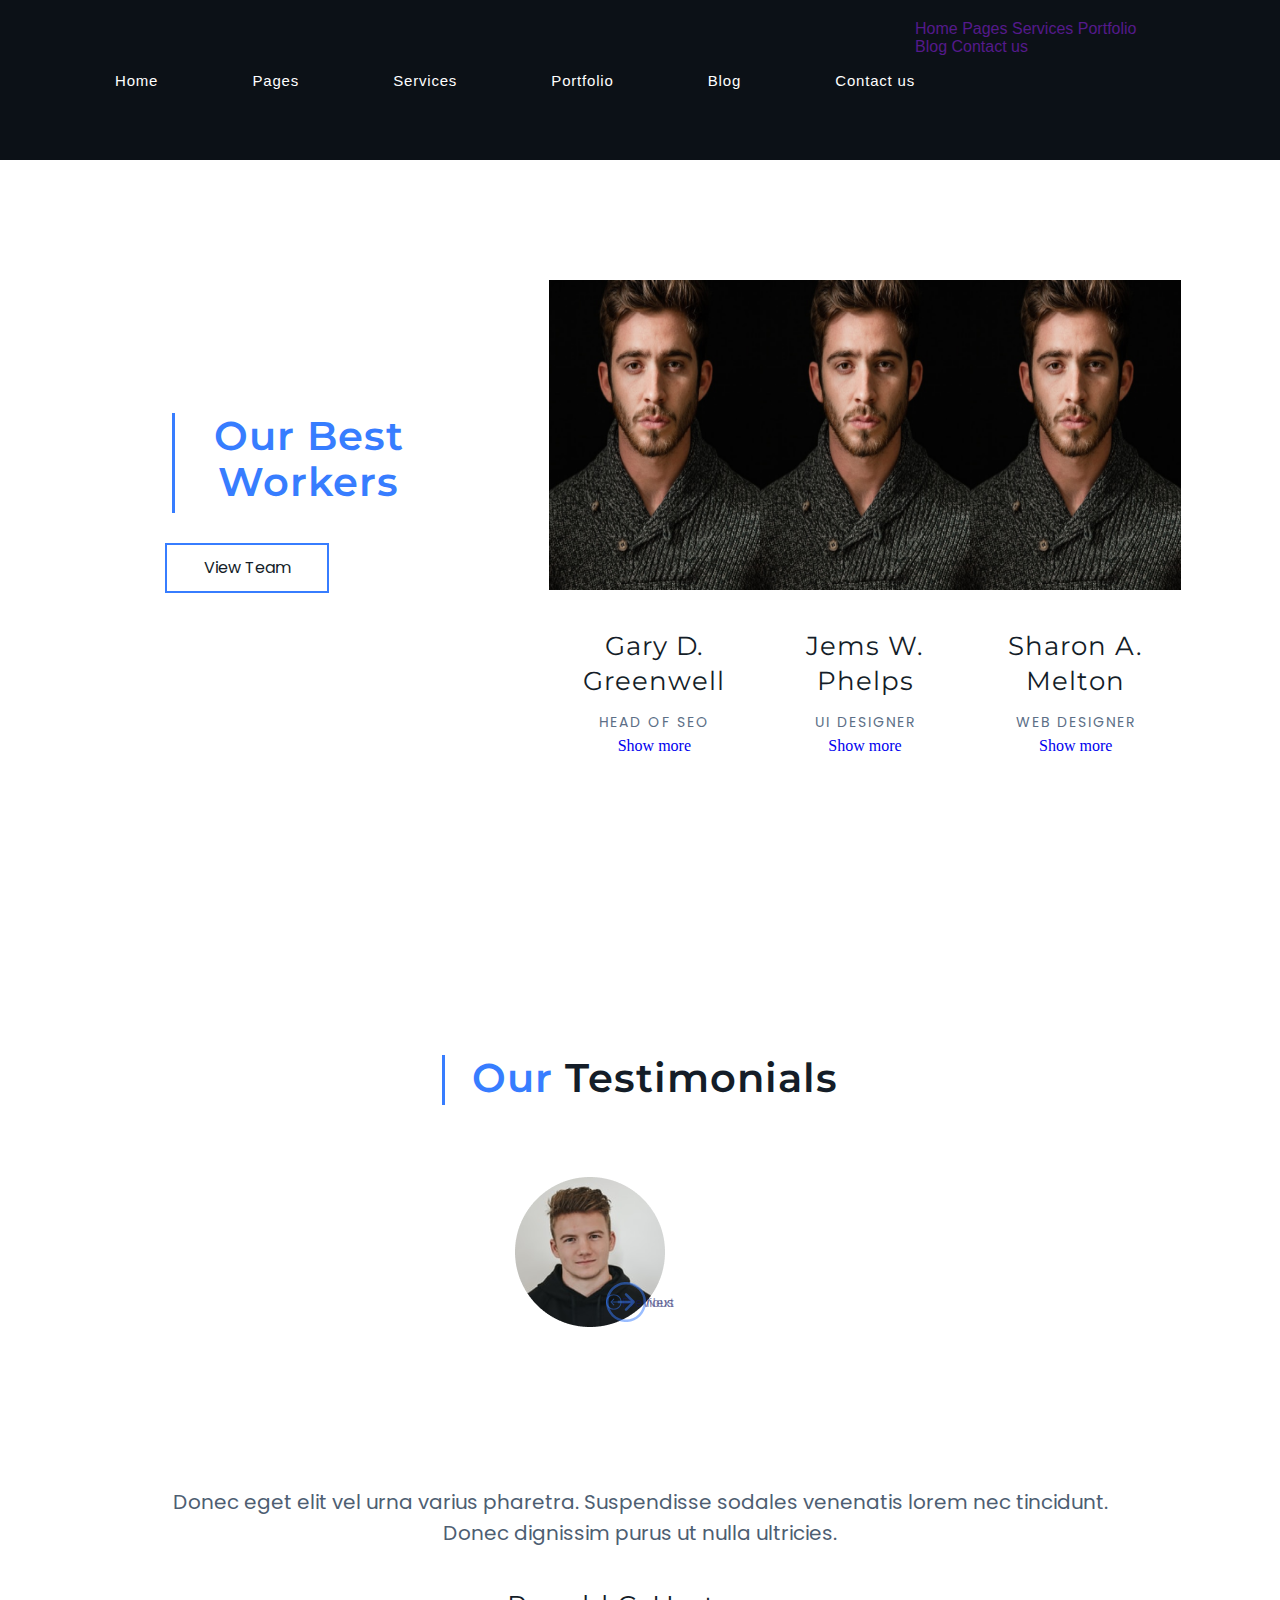
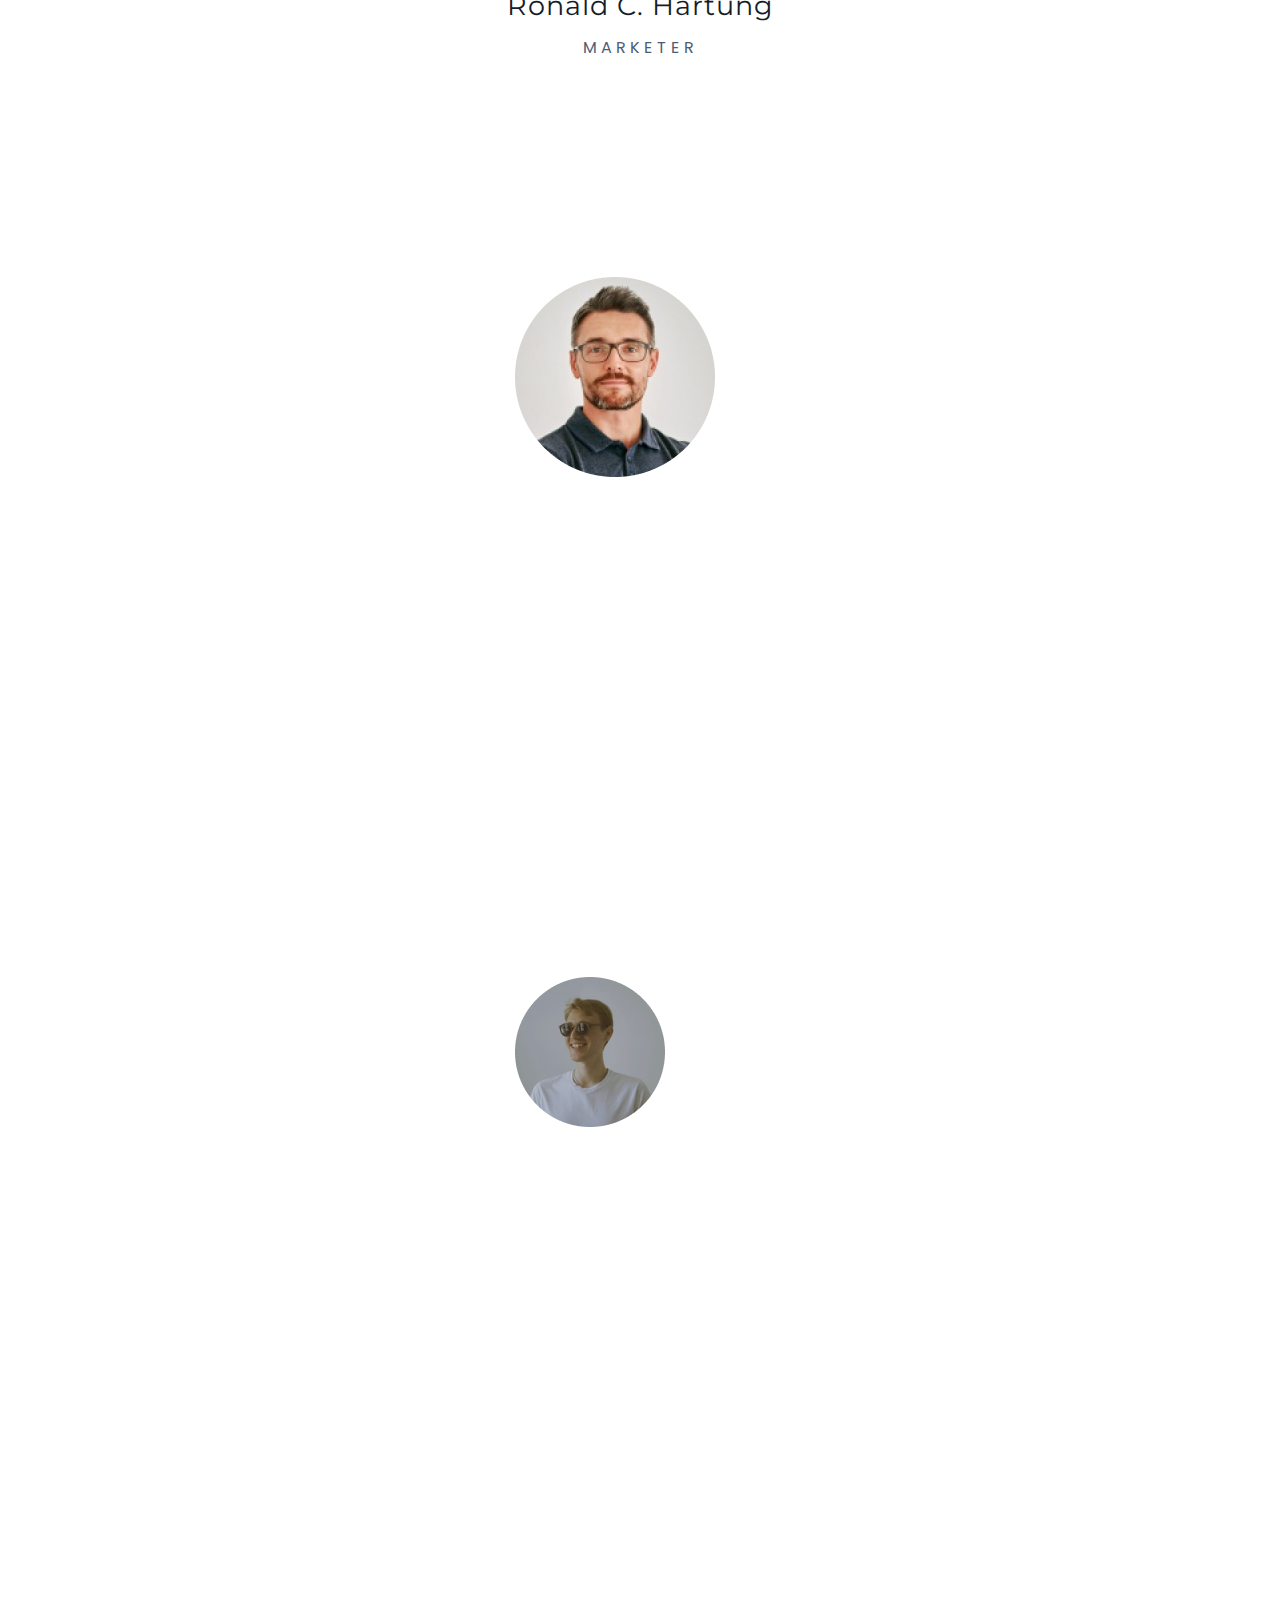
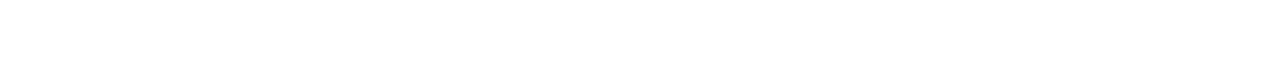
<file: index.html>
<!DOCTYPE html>
<html lang="en">
<head>
    <meta charset="UTF-8">
    <meta name="viewport" content="width=device-width, initial-scale=1.0">
    <title>Document</title>
    <link href="https://cdn.jsdelivr.net/npm/bootstrap@5.3.2/dist/css/bootstrap.min.css" rel="stylesheet" integrity="sha384-T3c6CoIi6uLrA9TneNEoa7RxnatzjcDSCmG1MXxSR1GAsXEV/Dwwykc2MPK8M2HN" crossorigin="anonymous">
    <link rel="stylesheet" href="./style.css">
    <link rel="preconnect" href="https://fonts.googleapis.com">
    <link rel="preconnect" href="https://fonts.gstatic.com" crossorigin>
    <link href="https://fonts.googleapis.com/css2?family=Inter&family=Monomaniac+One&family=Montserrat&family=Playfair&family=Playfair+Display:ital@1&family=Poppins&family=Space+Mono&family=Ubuntu:wght@300&display=swap" rel="stylesheet">
    <link rel="stylesheet" href="./Сжатая архивная папка/style.css">
</head>
<body>
    <header class="header">
        <div class="header__nav">
            <nav class="header__block">
                <a class="block__link" href="./proect/index.html" >Home</a>
                <a class="block__link" href="./Сжатая архивная папка/index.html">Pages</a>
                <a class="block__link" href="">Services</a>
                <a class="block__link" href="">Portfolio</a>
                <a class="block__link" href="">Blog</a>
                <a class="block__link" href="">Contact us</a>
            </nav>
        </div>

        <p>
            <button class="menu" type="button" data-bs-toggle="collapse" data-bs-target="#collapseWidthExample" aria-expanded="false" aria-controls="collapseWidthExample">
                Mobile menu
            </button>
        </p>
        <div style="min-height: 120px;">
            <div class="collapse collapse-horizontal" id="collapseWidthExample">
                <div class="card card-body" style="width: 250px;">
                    <nav class="header__mobile">
                        <a class="mobile__nav" href="">Home</a>
                        <a class="mobile__nav" href="">Pages</a>
                        <a class="mobile__nav" href="">Services</a>
                        <a class="mobile__nav" href="">Portfolio</a>
                        <a class="mobile__nav" href="">Blog</a>
                        <a class="mobile__nav" href="">Contact us</a>
                    </nav>
                </div>
            </div>
        </div>
    </header>

    <div class="container_workers">
        <div class="container_workers_block">
            <div class="container_workers_block_txt">
                <div class="container_workers_block_txt-1">
                    <span class="Rectangle"></span>
                    <span class="text">Our Best Workers</span>
                </div>
                <button type="button" class="btn-lg__1">View Team</button>
            </div>
            <div class="container_workers_block_cards">
                <div class="container_workers_block_cards_card-1" style="width: 18rem;">
                    <div class="container_workers_block_cards_card-1_image">
                        <img src="./image/Rectangle.png" class="container_workers_block_cards_card-1_img" alt="..." width="100%" height="310px">
                    </div>
                    <div class="card-share">
                        <svg xmlns="http://www.w3.org/2000/svg" width="20" height="20" viewBox="0 0 20 20" fill="none">
                            <path d="M11.1642 17.4975V10.6675H13.4683L13.8108 7.99335H11.1642V6.29002C11.1642 5.51835 11.3792 4.99002 12.4867 4.99002H13.89V2.60585C13.2072 2.53268 12.5209 2.49735 11.8342 2.50002C9.7975 2.50002 8.39917 3.74335 8.39917 6.02585V7.98835H6.11V10.6625H8.40417V17.4975H11.1642Z" fill="white"/>
                        </svg>
                        <svg xmlns="http://www.w3.org/2000/svg" width="21" height="20" viewBox="0 0 21 20" fill="none">
                            <path d="M19.3661 3.85196L16.7254 16.3051C16.5261 17.1838 16.0067 17.4026 15.2686 16.9888L11.2448 14.0238L9.30356 15.8913C9.08856 16.1063 8.90918 16.2857 8.49481 16.2857L8.78418 12.1882L16.2411 5.45008C16.5654 5.16133 16.1704 5.00071 15.7373 5.29008L6.51856 11.0951L2.54981 9.85258C1.68668 9.58321 1.67106 8.98946 2.72981 8.57508L18.2529 2.59446C18.9717 2.32508 19.6004 2.75446 19.3661 3.85258V3.85196Z" fill="white"/>
                        </svg>
                        <svg xmlns="http://www.w3.org/2000/svg" width="21" height="20" viewBox="0 0 21 20" fill="none">
                            <path d="M4.48585 5.9975C5.49285 5.9975 6.30918 5.18116 6.30918 4.17416C6.30918 3.16716 5.49285 2.35083 4.48585 2.35083C3.47885 2.35083 2.66251 3.16716 2.66251 4.17416C2.66251 5.18116 3.47885 5.9975 4.48585 5.9975Z" fill="white"/>
                            <path d="M8.03089 7.37915V17.495H11.1717V12.4925C11.1717 11.1725 11.4201 9.89415 13.0567 9.89415C14.6709 9.89415 14.6909 11.4033 14.6909 12.5758V17.4958H17.8334V11.9483C17.8334 9.22332 17.2467 7.12915 14.0617 7.12915C12.5326 7.12915 11.5076 7.96832 11.0884 8.76248H11.0459V7.37915H8.03089ZM2.91255 7.37915H6.05839V17.495H2.91255V7.37915Z" fill="white"/>
                        </svg>
                        <svg xmlns="http://www.w3.org/2000/svg" width="20" height="20" viewBox="0 0 20 20" fill="none">
                            <path d="M12.6999 10C12.6999 8.5 11.4999 7.3 9.99993 7.3C8.49993 7.3 7.29993 8.5 7.29993 10C7.29993 11.5 8.49993 12.7 9.99993 12.7C11.4999 12.7 12.6999 11.5 12.6999 10ZM14.0999 10C14.0999 12.3 12.2999 14.1 9.99993 14.1C7.69993 14.1 5.89993 12.3 5.89993 10C5.89993 7.7 7.69993 5.9 9.99993 5.9C12.2999 5.9 14.0999 7.7 14.0999 10ZM15.1999 5.7C15.1999 6.3 14.7999 6.7 14.1999 6.7C13.5999 6.7 13.1999 6.3 13.1999 5.7C13.1999 5.1 13.5999 4.7 14.1999 4.7C14.7999 4.7 15.1999 5.2 15.1999 5.7ZM9.99993 3.4C8.79993 3.4 6.29993 3.3 5.29993 3.7C4.59993 4 3.99993 4.6 3.79993 5.3C3.39993 6.3 3.49993 8.8 3.49993 10C3.49993 11.2 3.39993 13.7 3.79993 14.7C3.99993 15.4 4.59993 16 5.29993 16.2C6.29993 16.6 8.89993 16.5 9.99993 16.5C11.0999 16.5 13.6999 16.6 14.6999 16.2C15.3999 15.9 15.8999 15.4 16.1999 14.7C16.5999 13.6 16.4999 11.1 16.4999 10C16.4999 8.9 16.5999 6.3 16.1999 5.3C15.9999 4.6 15.3999 4 14.6999 3.8C13.6999 3.3 11.1999 3.4 9.99993 3.4ZM17.9999 10V13.3C17.9999 14.5 17.5999 15.7 16.6999 16.7C15.7999 17.6 14.5999 18 13.2999 18H6.69993C5.49993 18 4.29993 17.6 3.29993 16.7C2.49993 15.8 1.99993 14.6 1.99993 13.3V10V6.7C1.99993 5.4 2.49993 4.2 3.29993 3.3C4.29993 2.5 5.49993 2 6.69993 2H13.2999C14.4999 2 15.6999 2.4 16.6999 3.3C17.4999 4.2 17.9999 5.4 17.9999 6.7V10Z" fill="white"/>
                        </svg>
                        <svg xmlns="http://www.w3.org/2000/svg" width="21" height="20" viewBox="0 0 21 20" fill="none">
                            <g clip-path="url(#clip0_1_112)">
                                <path d="M10.6667 2.30005C0.838672 2.30005 0.666672 3.17405 0.666672 10C0.666672 16.826 0.838672 17.7 10.6667 17.7C20.4947 17.7 20.6667 16.826 20.6667 10C20.6667 3.17405 20.4947 2.30005 10.6667 2.30005ZM13.8717 10.334L9.38167 12.43C8.98867 12.612 8.66667 12.408 8.66667 11.974V8.02605C8.66667 7.59305 8.98867 7.38805 9.38167 7.57005L13.8717 9.66605C14.2647 9.85005 14.2647 10.15 13.8717 10.334Z" fill="white"/>
                            </g>
                            <defs>
                                <clipPath id="clip0_1_112">
                                <rect width="20" height="20" fill="white" transform="translate(0.666672)"/>
                                </clipPath>
                            </defs>
                        </svg>
                    </div>
                    <div class="card-body">
                        <h5 class="card-title">Gary D. Greenwell</h5>
                        <p class="card-text">Head of SEO</p>
                        <a href="#" class="btn btn-primary">Show more</a>
                    </div>
                </div>
                <div class="container_workers_block_cards_card-1" style="width: 18rem;">
                    <div class="container_workers_block_cards_card-1_image">
                        <img src="./image/Rectangle.png" class="container_workers_block_cards_card-1_img" alt="..." width="100%" height="310px">
                    </div>
                    <div class="card-share">
                        <svg xmlns="http://www.w3.org/2000/svg" width="20" height="20" viewBox="0 0 20 20" fill="none">
                            <path d="M11.1642 17.4975V10.6675H13.4683L13.8108 7.99335H11.1642V6.29002C11.1642 5.51835 11.3792 4.99002 12.4867 4.99002H13.89V2.60585C13.2072 2.53268 12.5209 2.49735 11.8342 2.50002C9.7975 2.50002 8.39917 3.74335 8.39917 6.02585V7.98835H6.11V10.6625H8.40417V17.4975H11.1642Z" fill="white"/>
                        </svg>
                        <svg xmlns="http://www.w3.org/2000/svg" width="21" height="20" viewBox="0 0 21 20" fill="none">
                            <path d="M19.3661 3.85196L16.7254 16.3051C16.5261 17.1838 16.0067 17.4026 15.2686 16.9888L11.2448 14.0238L9.30356 15.8913C9.08856 16.1063 8.90918 16.2857 8.49481 16.2857L8.78418 12.1882L16.2411 5.45008C16.5654 5.16133 16.1704 5.00071 15.7373 5.29008L6.51856 11.0951L2.54981 9.85258C1.68668 9.58321 1.67106 8.98946 2.72981 8.57508L18.2529 2.59446C18.9717 2.32508 19.6004 2.75446 19.3661 3.85258V3.85196Z" fill="white"/>
                        </svg>
                        <svg xmlns="http://www.w3.org/2000/svg" width="21" height="20" viewBox="0 0 21 20" fill="none">
                            <path d="M4.48585 5.9975C5.49285 5.9975 6.30918 5.18116 6.30918 4.17416C6.30918 3.16716 5.49285 2.35083 4.48585 2.35083C3.47885 2.35083 2.66251 3.16716 2.66251 4.17416C2.66251 5.18116 3.47885 5.9975 4.48585 5.9975Z" fill="white"/>
                            <path d="M8.03089 7.37915V17.495H11.1717V12.4925C11.1717 11.1725 11.4201 9.89415 13.0567 9.89415C14.6709 9.89415 14.6909 11.4033 14.6909 12.5758V17.4958H17.8334V11.9483C17.8334 9.22332 17.2467 7.12915 14.0617 7.12915C12.5326 7.12915 11.5076 7.96832 11.0884 8.76248H11.0459V7.37915H8.03089ZM2.91255 7.37915H6.05839V17.495H2.91255V7.37915Z" fill="white"/>
                        </svg>
                        <svg xmlns="http://www.w3.org/2000/svg" width="20" height="20" viewBox="0 0 20 20" fill="none">
                            <path d="M12.6999 10C12.6999 8.5 11.4999 7.3 9.99993 7.3C8.49993 7.3 7.29993 8.5 7.29993 10C7.29993 11.5 8.49993 12.7 9.99993 12.7C11.4999 12.7 12.6999 11.5 12.6999 10ZM14.0999 10C14.0999 12.3 12.2999 14.1 9.99993 14.1C7.69993 14.1 5.89993 12.3 5.89993 10C5.89993 7.7 7.69993 5.9 9.99993 5.9C12.2999 5.9 14.0999 7.7 14.0999 10ZM15.1999 5.7C15.1999 6.3 14.7999 6.7 14.1999 6.7C13.5999 6.7 13.1999 6.3 13.1999 5.7C13.1999 5.1 13.5999 4.7 14.1999 4.7C14.7999 4.7 15.1999 5.2 15.1999 5.7ZM9.99993 3.4C8.79993 3.4 6.29993 3.3 5.29993 3.7C4.59993 4 3.99993 4.6 3.79993 5.3C3.39993 6.3 3.49993 8.8 3.49993 10C3.49993 11.2 3.39993 13.7 3.79993 14.7C3.99993 15.4 4.59993 16 5.29993 16.2C6.29993 16.6 8.89993 16.5 9.99993 16.5C11.0999 16.5 13.6999 16.6 14.6999 16.2C15.3999 15.9 15.8999 15.4 16.1999 14.7C16.5999 13.6 16.4999 11.1 16.4999 10C16.4999 8.9 16.5999 6.3 16.1999 5.3C15.9999 4.6 15.3999 4 14.6999 3.8C13.6999 3.3 11.1999 3.4 9.99993 3.4ZM17.9999 10V13.3C17.9999 14.5 17.5999 15.7 16.6999 16.7C15.7999 17.6 14.5999 18 13.2999 18H6.69993C5.49993 18 4.29993 17.6 3.29993 16.7C2.49993 15.8 1.99993 14.6 1.99993 13.3V10V6.7C1.99993 5.4 2.49993 4.2 3.29993 3.3C4.29993 2.5 5.49993 2 6.69993 2H13.2999C14.4999 2 15.6999 2.4 16.6999 3.3C17.4999 4.2 17.9999 5.4 17.9999 6.7V10Z" fill="white"/>
                        </svg>
                        <svg xmlns="http://www.w3.org/2000/svg" width="21" height="20" viewBox="0 0 21 20" fill="none">
                            <g clip-path="url(#clip0_1_112)">
                                <path d="M10.6667 2.30005C0.838672 2.30005 0.666672 3.17405 0.666672 10C0.666672 16.826 0.838672 17.7 10.6667 17.7C20.4947 17.7 20.6667 16.826 20.6667 10C20.6667 3.17405 20.4947 2.30005 10.6667 2.30005ZM13.8717 10.334L9.38167 12.43C8.98867 12.612 8.66667 12.408 8.66667 11.974V8.02605C8.66667 7.59305 8.98867 7.38805 9.38167 7.57005L13.8717 9.66605C14.2647 9.85005 14.2647 10.15 13.8717 10.334Z" fill="white"/>
                            </g>
                            <defs>
                                <clipPath id="clip0_1_112">
                                <rect width="20" height="20" fill="white" transform="translate(0.666672)"/>
                                </clipPath>
                            </defs>
                        </svg>
                    </div>
                    <div class="card-body">
                        <h5 class="card-title">Jems W. Phelps</h5>
                        <p class="card-text">UI Designer</p>
                        <a href="#" class="btn btn-primary">Show more</a>
                    </div>
                </div>
                <div class="container_workers_block_cards_card-1" style="width: 18rem;">
                    <div class="container_workers_block_cards_card-1_image">
                        <img src="./image/Rectangle.png" class="container_workers_block_cards_card-1_img" alt="..." width="100%" height="310px">
                    </div>
                    <div class="card-share">
                        <svg xmlns="http://www.w3.org/2000/svg" width="20" height="20" viewBox="0 0 20 20" fill="none">
                            <path d="M11.1642 17.4975V10.6675H13.4683L13.8108 7.99335H11.1642V6.29002C11.1642 5.51835 11.3792 4.99002 12.4867 4.99002H13.89V2.60585C13.2072 2.53268 12.5209 2.49735 11.8342 2.50002C9.7975 2.50002 8.39917 3.74335 8.39917 6.02585V7.98835H6.11V10.6625H8.40417V17.4975H11.1642Z" fill="white"/>
                        </svg>
                        <svg xmlns="http://www.w3.org/2000/svg" width="21" height="20" viewBox="0 0 21 20" fill="none">
                            <path d="M19.3661 3.85196L16.7254 16.3051C16.5261 17.1838 16.0067 17.4026 15.2686 16.9888L11.2448 14.0238L9.30356 15.8913C9.08856 16.1063 8.90918 16.2857 8.49481 16.2857L8.78418 12.1882L16.2411 5.45008C16.5654 5.16133 16.1704 5.00071 15.7373 5.29008L6.51856 11.0951L2.54981 9.85258C1.68668 9.58321 1.67106 8.98946 2.72981 8.57508L18.2529 2.59446C18.9717 2.32508 19.6004 2.75446 19.3661 3.85258V3.85196Z" fill="white"/>
                        </svg>
                        <svg xmlns="http://www.w3.org/2000/svg" width="21" height="20" viewBox="0 0 21 20" fill="none">
                            <path d="M4.48585 5.9975C5.49285 5.9975 6.30918 5.18116 6.30918 4.17416C6.30918 3.16716 5.49285 2.35083 4.48585 2.35083C3.47885 2.35083 2.66251 3.16716 2.66251 4.17416C2.66251 5.18116 3.47885 5.9975 4.48585 5.9975Z" fill="white"/>
                            <path d="M8.03089 7.37915V17.495H11.1717V12.4925C11.1717 11.1725 11.4201 9.89415 13.0567 9.89415C14.6709 9.89415 14.6909 11.4033 14.6909 12.5758V17.4958H17.8334V11.9483C17.8334 9.22332 17.2467 7.12915 14.0617 7.12915C12.5326 7.12915 11.5076 7.96832 11.0884 8.76248H11.0459V7.37915H8.03089ZM2.91255 7.37915H6.05839V17.495H2.91255V7.37915Z" fill="white"/>
                        </svg>
                        <svg xmlns="http://www.w3.org/2000/svg" width="20" height="20" viewBox="0 0 20 20" fill="none">
                            <path d="M12.6999 10C12.6999 8.5 11.4999 7.3 9.99993 7.3C8.49993 7.3 7.29993 8.5 7.29993 10C7.29993 11.5 8.49993 12.7 9.99993 12.7C11.4999 12.7 12.6999 11.5 12.6999 10ZM14.0999 10C14.0999 12.3 12.2999 14.1 9.99993 14.1C7.69993 14.1 5.89993 12.3 5.89993 10C5.89993 7.7 7.69993 5.9 9.99993 5.9C12.2999 5.9 14.0999 7.7 14.0999 10ZM15.1999 5.7C15.1999 6.3 14.7999 6.7 14.1999 6.7C13.5999 6.7 13.1999 6.3 13.1999 5.7C13.1999 5.1 13.5999 4.7 14.1999 4.7C14.7999 4.7 15.1999 5.2 15.1999 5.7ZM9.99993 3.4C8.79993 3.4 6.29993 3.3 5.29993 3.7C4.59993 4 3.99993 4.6 3.79993 5.3C3.39993 6.3 3.49993 8.8 3.49993 10C3.49993 11.2 3.39993 13.7 3.79993 14.7C3.99993 15.4 4.59993 16 5.29993 16.2C6.29993 16.6 8.89993 16.5 9.99993 16.5C11.0999 16.5 13.6999 16.6 14.6999 16.2C15.3999 15.9 15.8999 15.4 16.1999 14.7C16.5999 13.6 16.4999 11.1 16.4999 10C16.4999 8.9 16.5999 6.3 16.1999 5.3C15.9999 4.6 15.3999 4 14.6999 3.8C13.6999 3.3 11.1999 3.4 9.99993 3.4ZM17.9999 10V13.3C17.9999 14.5 17.5999 15.7 16.6999 16.7C15.7999 17.6 14.5999 18 13.2999 18H6.69993C5.49993 18 4.29993 17.6 3.29993 16.7C2.49993 15.8 1.99993 14.6 1.99993 13.3V10V6.7C1.99993 5.4 2.49993 4.2 3.29993 3.3C4.29993 2.5 5.49993 2 6.69993 2H13.2999C14.4999 2 15.6999 2.4 16.6999 3.3C17.4999 4.2 17.9999 5.4 17.9999 6.7V10Z" fill="white"/>
                        </svg>
                        <svg xmlns="http://www.w3.org/2000/svg" width="21" height="20" viewBox="0 0 21 20" fill="none">
                            <g clip-path="url(#clip0_1_112)">
                                <path d="M10.6667 2.30005C0.838672 2.30005 0.666672 3.17405 0.666672 10C0.666672 16.826 0.838672 17.7 10.6667 17.7C20.4947 17.7 20.6667 16.826 20.6667 10C20.6667 3.17405 20.4947 2.30005 10.6667 2.30005ZM13.8717 10.334L9.38167 12.43C8.98867 12.612 8.66667 12.408 8.66667 11.974V8.02605C8.66667 7.59305 8.98867 7.38805 9.38167 7.57005L13.8717 9.66605C14.2647 9.85005 14.2647 10.15 13.8717 10.334Z" fill="white"/>
                            </g>
                            <defs>
                                <clipPath id="clip0_1_112">
                                <rect width="20" height="20" fill="white" transform="translate(0.666672)"/>
                                </clipPath>
                            </defs>
                        </svg>
                    </div>
                    <div class="card-body">
                        <h5 class="card-title">Sharon A. Melton</h5>
                        <p class="card-text">Web Designer</p>
                        <a href="#" class="btn btn-primary">Show more</a>
                    </div>
                </div>
            </div>
        </div>
    </div>

    <div class="container_carusel_testimonials">
        
        <div class="container_carusel_tes_block">
            <div class="container_carusel_test_text">
                <span class="Rectangle_testimomials"></span>
                <span class="test_text_1">Our</span>
                <span class="test_text_2">Testimonials</span>
            </div>
            <div id="carouselExampleFade" class="carousel slide carousel-fade">
                <div class="carousel-inner">
                    <div class="carousel-item active">
                        <img src="./image/Rectangle (1).png" class="d-block w-100" alt="...">
                    </div>
                    <div class="carousel-item">
                        <img src="./image/Rectangle (2).png" class="d-block w-100" alt="...">
                    </div>
                    <div class="carousel-item">
                        <img src="./image/Rectangle (3).png" class="d-block w-100" alt="...">
                    </div>
                </div>
                <button class="carousel-control-prev" type="button" data-bs-target="#carouselExampleFade" data-bs-slide="prev">
                    <svg xmlns="http://www.w3.org/2000/svg" width="60" height="60" viewBox="0 0 60 60" fill="none">
                        <g clip-path="url(#clip0_1_176)">
                            <path fill-rule="evenodd" clip-rule="evenodd" d="M30 56.25C36.9619 56.25 43.6387 53.4844 48.5616 48.5616C53.4844 43.6387 56.25 36.9619 56.25 30C56.25 23.0381 53.4844 16.3613 48.5616 11.4384C43.6387 6.51562 36.9619 3.75 30 3.75C23.0381 3.75 16.3613 6.51562 11.4384 11.4384C6.51562 16.3613 3.75 23.0381 3.75 30C3.75 36.9619 6.51562 43.6387 11.4384 48.5616C16.3613 53.4844 23.0381 56.25 30 56.25ZM30 60C37.9565 60 45.5871 56.8393 51.2132 51.2132C56.8393 45.5871 60 37.9565 60 30C60 22.0435 56.8393 14.4129 51.2132 8.7868C45.5871 3.16071 37.9565 0 30 0C22.0435 0 14.4129 3.16071 8.7868 8.7868C3.16071 14.4129 0 22.0435 0 30C0 37.9565 3.16071 45.5871 8.7868 51.2132C14.4129 56.8393 22.0435 60 30 60Z" fill="#377DFF"/>
                            <path fill-rule="evenodd" clip-rule="evenodd" d="M31.3273 42.5779C31.5019 42.4037 31.6404 42.1968 31.735 41.969C31.8295 41.7412 31.8781 41.497 31.8781 41.2504C31.8781 41.0038 31.8295 40.7596 31.735 40.5318C31.6404 40.304 31.5019 40.0971 31.3273 39.9229L21.401 30.0004L31.3273 20.0779C31.5016 19.9036 31.6399 19.6966 31.7342 19.4689C31.8286 19.2411 31.8771 18.997 31.8771 18.7504C31.8771 18.5039 31.8286 18.2598 31.7342 18.032C31.6399 17.8042 31.5016 17.5972 31.3273 17.4229C31.153 17.2486 30.946 17.1103 30.7182 17.016C30.4904 16.9216 30.2463 16.873 29.9998 16.873C29.7532 16.873 29.5091 16.9216 29.2813 17.016C29.0536 17.1103 28.8466 17.2486 28.6723 17.4229L17.4223 28.6729C17.2477 28.8471 17.1091 29.054 17.0146 29.2818C16.9201 29.5096 16.8714 29.7538 16.8714 30.0004C16.8714 30.247 16.9201 30.4912 17.0146 30.719C17.1091 30.9468 17.2477 31.1537 17.4223 31.3279L28.6723 42.5779C28.8465 42.7525 29.0534 42.8911 29.2812 42.9856C29.5089 43.0801 29.7532 43.1288 29.9998 43.1288C30.2464 43.1288 30.4906 43.0801 30.7184 42.9856C30.9462 42.8911 31.1531 42.7525 31.3273 42.5779Z" fill="#377DFF"/>
                            <path fill-rule="evenodd" clip-rule="evenodd" d="M43.125 30C43.125 29.5027 42.9275 29.0258 42.5758 28.6742C42.2242 28.3225 41.7473 28.125 41.25 28.125H22.5C22.0027 28.125 21.5258 28.3225 21.1742 28.6742C20.8225 29.0258 20.625 29.5027 20.625 30C20.625 30.4973 20.8225 30.9742 21.1742 31.3258C21.5258 31.6775 22.0027 31.875 22.5 31.875H41.25C41.7473 31.875 42.2242 31.6775 42.5758 31.3258C42.9275 30.9742 43.125 30.4973 43.125 30Z" fill="#377DFF"/>
                        </g>
                        <defs>
                            <clipPath id="clip0_1_176">
                            <rect width="60" height="60" fill="white"/>
                            </clipPath>
                        </defs>
                    </svg>
                    <span class="visually-hidden">Previous</span>
                </button>
                <button class="carousel-control-next" type="button" data-bs-target="#carouselExampleFade" data-bs-slide="next">
                    <svg xmlns="http://www.w3.org/2000/svg" width="60" height="60" viewBox="0 0 60 60" fill="none">
                        <g clip-path="url(#clip0_1_181)">
                            <path fill-rule="evenodd" clip-rule="evenodd" d="M30 3.75C23.0381 3.75 16.3613 6.51561 11.4385 11.4384C6.51562 16.3613 3.75 23.0381 3.75 30C3.75 36.9619 6.51562 43.6387 11.4385 48.5615C16.3613 53.4844 23.0381 56.25 30 56.25C36.9619 56.25 43.6387 53.4844 48.5616 48.5616C53.4844 43.6387 56.25 36.9619 56.25 30C56.25 23.0381 53.4844 16.3613 48.5616 11.4384C43.6387 6.51562 36.9619 3.75 30 3.75ZM30 -2.62268e-06C22.0435 -3.31826e-06 14.4129 3.1607 8.7868 8.78679C3.16071 14.4129 3.31826e-06 22.0435 2.62268e-06 30C1.9271e-06 37.9565 3.16071 45.5871 8.7868 51.2132C14.4129 56.8393 22.0435 60 30 60C37.9565 60 45.5871 56.8393 51.2132 51.2132C56.8393 45.5871 60 37.9565 60 30C60 22.0435 56.8393 14.4129 51.2132 8.7868C45.5871 3.1607 37.9565 -1.9271e-06 30 -2.62268e-06Z" fill="#377DFF"/>
                            <path fill-rule="evenodd" clip-rule="evenodd" d="M28.6727 17.4221C28.4981 17.5963 28.3596 17.8032 28.2651 18.031C28.1705 18.2588 28.1219 18.503 28.1219 18.7496C28.1219 18.9962 28.1705 19.2404 28.2651 19.4682C28.3596 19.696 28.4981 19.9029 28.6727 20.0771L38.599 29.9996L28.6727 39.9221C28.4984 40.0964 28.3601 40.3034 28.2658 40.5311C28.1714 40.7589 28.1229 41.003 28.1229 41.2496C28.1229 41.4961 28.1714 41.7402 28.2658 41.968C28.3601 42.1958 28.4984 42.4028 28.6727 42.5771C28.847 42.7514 29.054 42.8897 29.2818 42.984C29.5096 43.0784 29.7537 43.127 30.0002 43.127C30.2468 43.127 30.4909 43.0784 30.7187 42.984C30.9464 42.8897 31.1534 42.7514 31.3277 42.5771L42.5777 31.3271C42.7523 31.1529 42.8909 30.946 42.9854 30.7182C43.0799 30.4904 43.1286 30.2462 43.1286 29.9996C43.1286 29.753 43.0799 29.5088 42.9854 29.281C42.8909 29.0532 42.7523 28.8463 42.5777 28.6721L31.3277 17.4221C31.1536 17.2475 30.9466 17.1089 30.7188 17.0144C30.4911 16.9199 30.2468 16.8712 30.0002 16.8712C29.7536 16.8712 29.5094 16.9199 29.2816 17.0144C29.0538 17.1089 28.8469 17.2475 28.6727 17.4221Z" fill="#377DFF"/>
                            <path fill-rule="evenodd" clip-rule="evenodd" d="M16.875 30C16.875 30.4973 17.0725 30.9742 17.4242 31.3258C17.7758 31.6775 18.2527 31.875 18.75 31.875L37.5 31.875C37.9973 31.875 38.4742 31.6775 38.8258 31.3258C39.1775 30.9742 39.375 30.4973 39.375 30C39.375 29.5027 39.1775 29.0258 38.8258 28.6742C38.4742 28.3225 37.9973 28.125 37.5 28.125L18.75 28.125C18.2527 28.125 17.7758 28.3225 17.4242 28.6742C17.0725 29.0258 16.875 29.5027 16.875 30Z" fill="#377DFF"/>
                        </g>
                        <defs>
                            <clipPath id="clip0_1_181">
                            <rect width="60" height="60" fill="white" transform="translate(60 60) rotate(-180)"/>
                            </clipPath>
                        </defs>
                    </svg>
                    <span class="visually-hidden">Next</span>
                </button>
            </div>
            <div class="container_carusel_test_text2">
                <p class="testi_text1">Donec eget elit vel urna varius pharetra. Suspendisse sodales venenatis lorem nec tincidunt. Donec dignissim purus ut nulla ultricies.</p>
                <p class="testi_text2">Ronald C. Hartung</p>
                <p class="testi_text3">marketer</p>
            </div>
        </div>
    </div>

    <script src="https://cdn.jsdelivr.net/npm/bootstrap@5.3.2/dist/js/bootstrap.bundle.min.js" integrity="sha384-C6RzsynM9kWDrMNeT87bh95OGNyZPhcTNXj1NW7RuBCsyN/o0jlpcV8Qyq46cDfL" crossorigin="anonymous"></script>
</body>
</html>
</file>
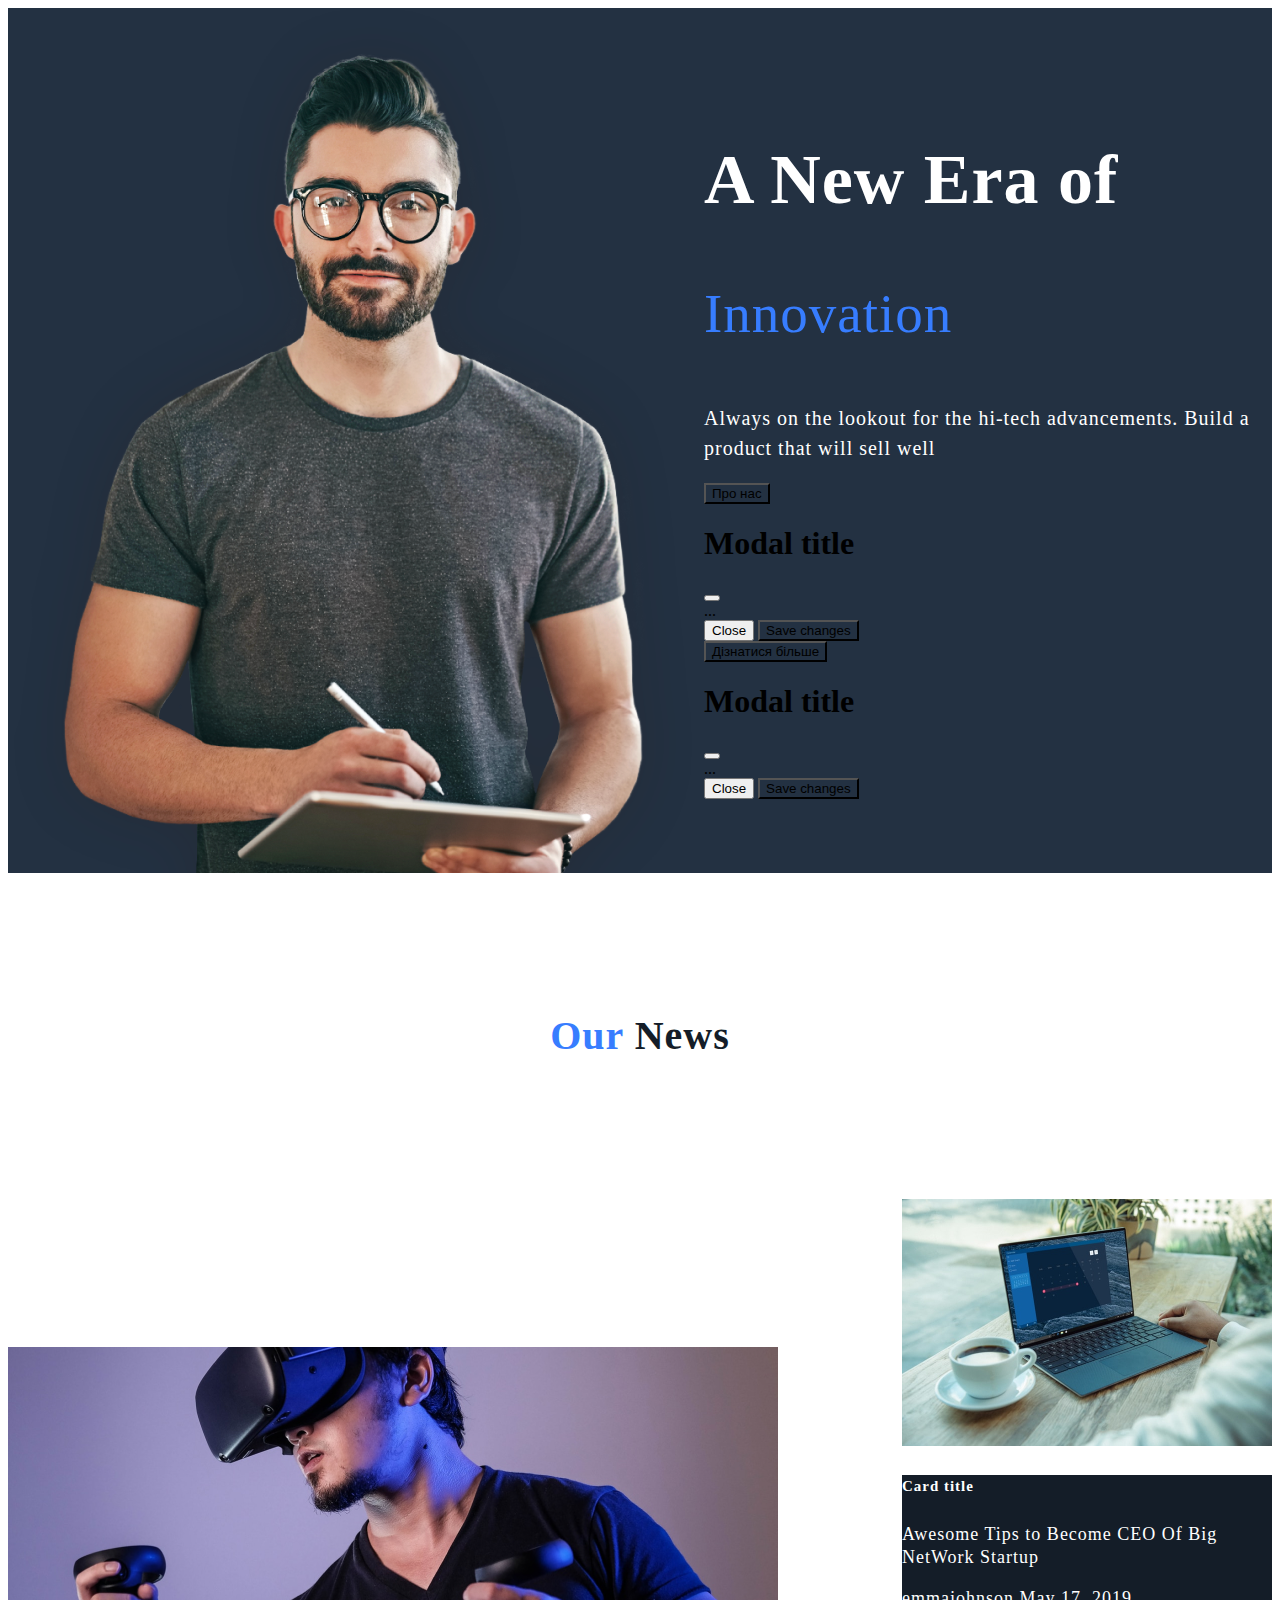
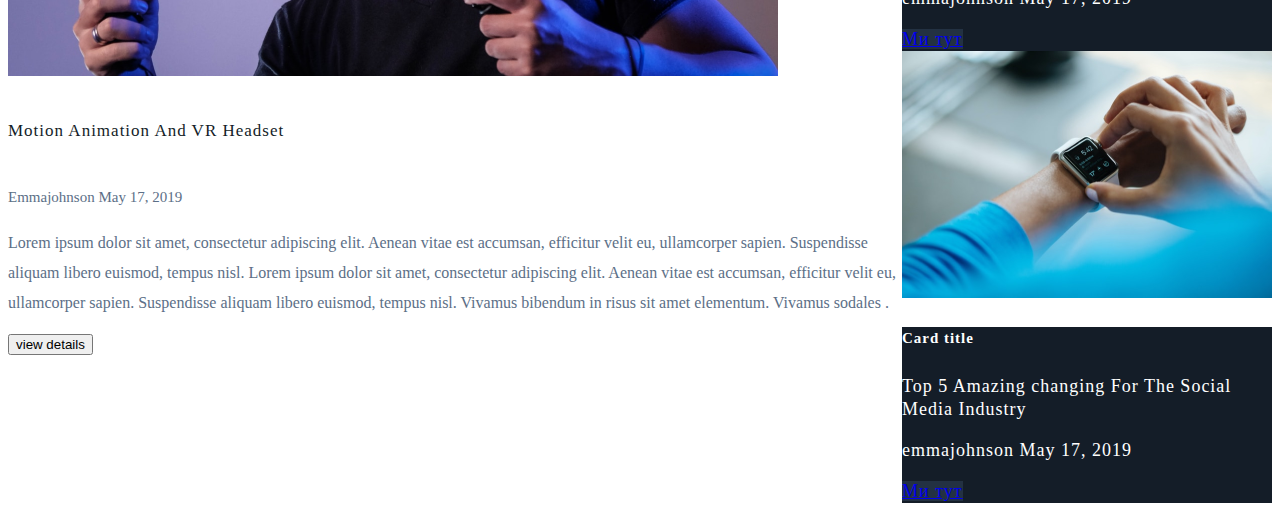
<file: proect/index.html>
<!DOCTYPE html>
<html lang="en">
<head>
    <meta charset="UTF-8">
    <meta name="viewport" content="width=device-width, initial-scale=1.0">
    <title>project</title>
    <link href="https://cdn.jsdelivr.net/npm/bootstrap@5.3.2/dist/css/bootstrap.min.css" rel="stylesheet" integrity="sha384-T3c6CoIi6uLrA9TneNEoa7RxnatzjcDSCmG1MXxSR1GAsXEV/Dwwykc2MPK8M2HN" crossorigin="anonymous">
    <script src="https://cdn.jsdelivr.net/npm/bootstrap@5.3.2/dist/js/bootstrap.bundle.min.js" integrity="sha384-C6RzsynM9kWDrMNeT87bh95OGNyZPhcTNXj1NW7RuBCsyN/o0jlpcV8Qyq46cDfL" crossorigin="anonymous"></script>
    <link rel="stylesheet" href="style.css">
</head>
<body>
  <!-- 1 блок -->
    <div class="box">
        <div class="container box__block">
            <img src="./image/Rectangle.png" alt="" class="block__image">
            <div class="container__info">
                <h2 class="NewEra__info">A New Era of</h2>
                <h3 class="Innovation__info">Innovation</h3>
                <p class="Always__info">Always on the lookout for the hi-tech advancements. Build a product that will sell well</p>
                <div>
                   <!-- Button trigger modal -->
<button type="button" class="btn btn-primary" data-bs-toggle="modal" data-bs-target="#exampleModal">
    Про нас
  </button>
  
  <!-- Modal -->
  <div class="modal fade" id="exampleModal" tabindex="-1" aria-labelledby="exampleModalLabel" aria-hidden="true">
    <div class="modal-dialog">
      <div class="modal-content">
        <div class="modal-header">
          <h1 class="modal-title fs-5" id="exampleModalLabel">Modal title</h1>
          <button type="button" class="btn-close" data-bs-dismiss="modal" aria-label="Close"></button>
        </div>
        <div class="modal-body">
          ...
        </div>
        <div class="modal-footer">
          <button type="button" class="btn btn-secondary" data-bs-dismiss="modal">Close</button>
          <button type="button" class="btn btn-primary">Save changes</button>
        </div>
      </div>
    </div>
  </div> <!-- 2 кнопки -->
  <!-- Button trigger modal -->
<button type="button" class="btn btn-primary card__btn" data-bs-toggle="modal" data-bs-target="#exampleModal"> 
    Дізнатися більше
  </button>
  
  <!-- Modal -->
  <div class="modal fade" id="exampleModal2" tabindex="-1" aria-labelledby="exampleModalLabel" aria-hidden="true">
    <div class="modal-dialog">
      <div class="modal-content">
        <div class="modal-header">
          <h1 class="modal-title fs-5" id="exampleModalLabel">Modal title</h1>
          <button type="button" class="btn-close" data-bs-dismiss="modal" aria-label="Close"></button>
        </div>
        <div class="modal-body">
          ...
        </div>
        <div class="modal-footer">
          <button type="button" class="btn btn-secondary" data-bs-dismiss="modal">Close</button>
          <button type="button" class="btn btn-primary">Save changes</button>
        </div>
      </div>
    </div>
  </div>
                </div>
    
            </div>

        </div>
    </div>
    <!-- 2 блок -->
    <div class="container">
      <div class="box-2">
        <div class="box-2__title-center">
        <h2 class="box-2__title"><span class="box-2__title-Our">Our</span> News</h2>
      </div>
        <div class="box-2__section">
          <div class="section-left">
            <img src="./image/Rectangle (1).png" alt="" class="block__image2">
            <div class="section-left__info">
              <h6 class="section-left__block-text__Motion">Motion Animation And VR Headset</h6>
              <div class="section-left__block">
                <p class="section-left__block-text">emmajohnson May 17, 2019</p>
                
                
              </div>
              <p class="section-left__text">Lorem ipsum dolor sit amet, consectetur adipiscing elit. Aenean vitae est accumsan, efficitur velit eu, ullamcorper sapien. Suspendisse aliquam libero euismod, tempus nisl. Lorem ipsum dolor sit amet, consectetur adipiscing elit. Aenean vitae est accumsan, efficitur velit eu, ullamcorper sapien. Suspendisse aliquam libero euismod, tempus nisl. Vivamus bibendum in risus sit amet elementum. Vivamus sodales .</p>
              <button class="section-left__button">view details</button>
            </div>
            
          </div>
          <div class="section-right">
            <div class="card" style="">
              <img src="./image/Rectangle (2).png" class="card-img-top" alt="..." > 
              <div class="card-body">
                <h5 class="card-title">Card title</h5>
                <p class="card-text">Awesome Tips to Become CEO Of Big NetWork Startup  <p>emmajohnson May 17, 2019</p></p>
                <a href="#" class="btn btn-primary">Ми тут</a>
              </div>
            </div>
            <div class="card ;">
              <img src="./image/Rectangle (3).png" class="card-img-top" alt="...">
              <div class="card-body">
                <h5 class="card-title">Card title</h5>
                <p class="card-text">Top 5 Amazing changing For The Social Media Industry  <p>emmajohnson  May 17, 2019</p></p>
                <a href="#" class="btn btn-primary">Ми тут</a>
              </div>
            </div>
          </div>
        </div>
      </div>
    </div>
    

</body>
</html>
</file>
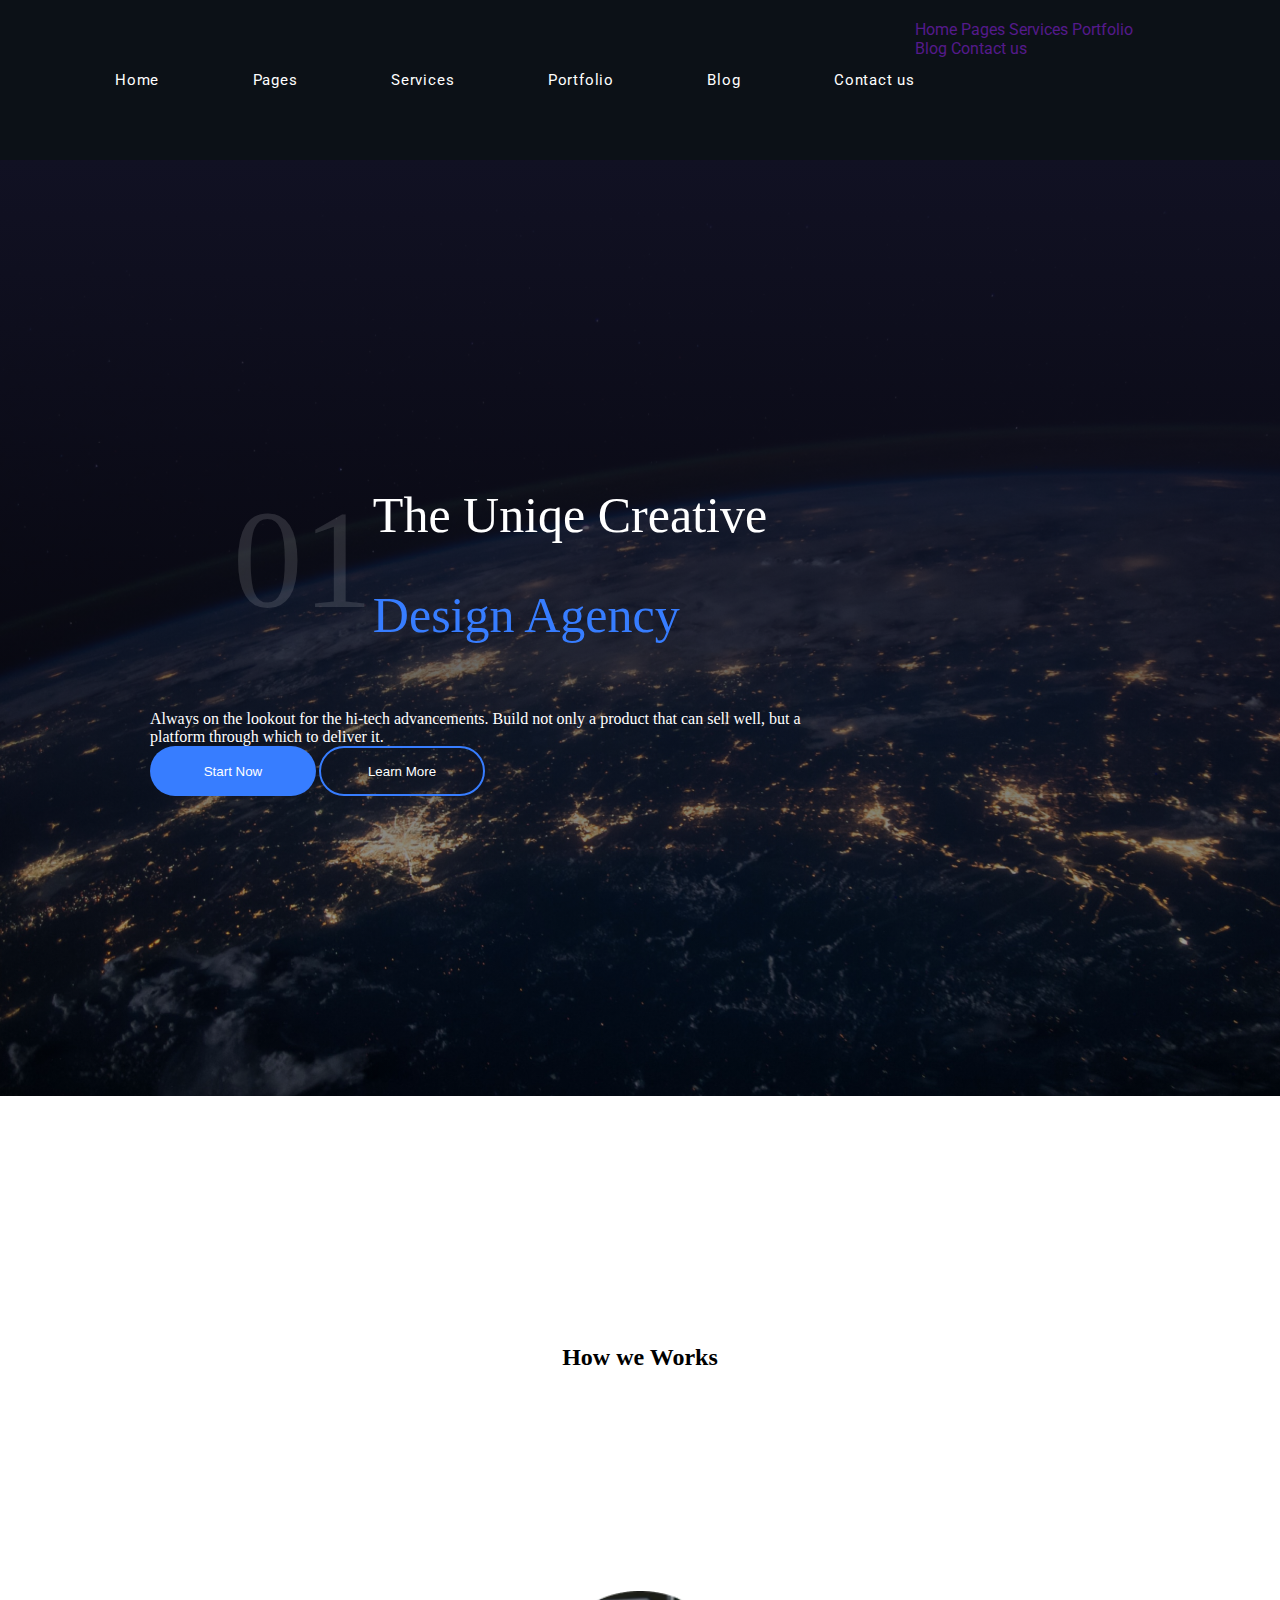
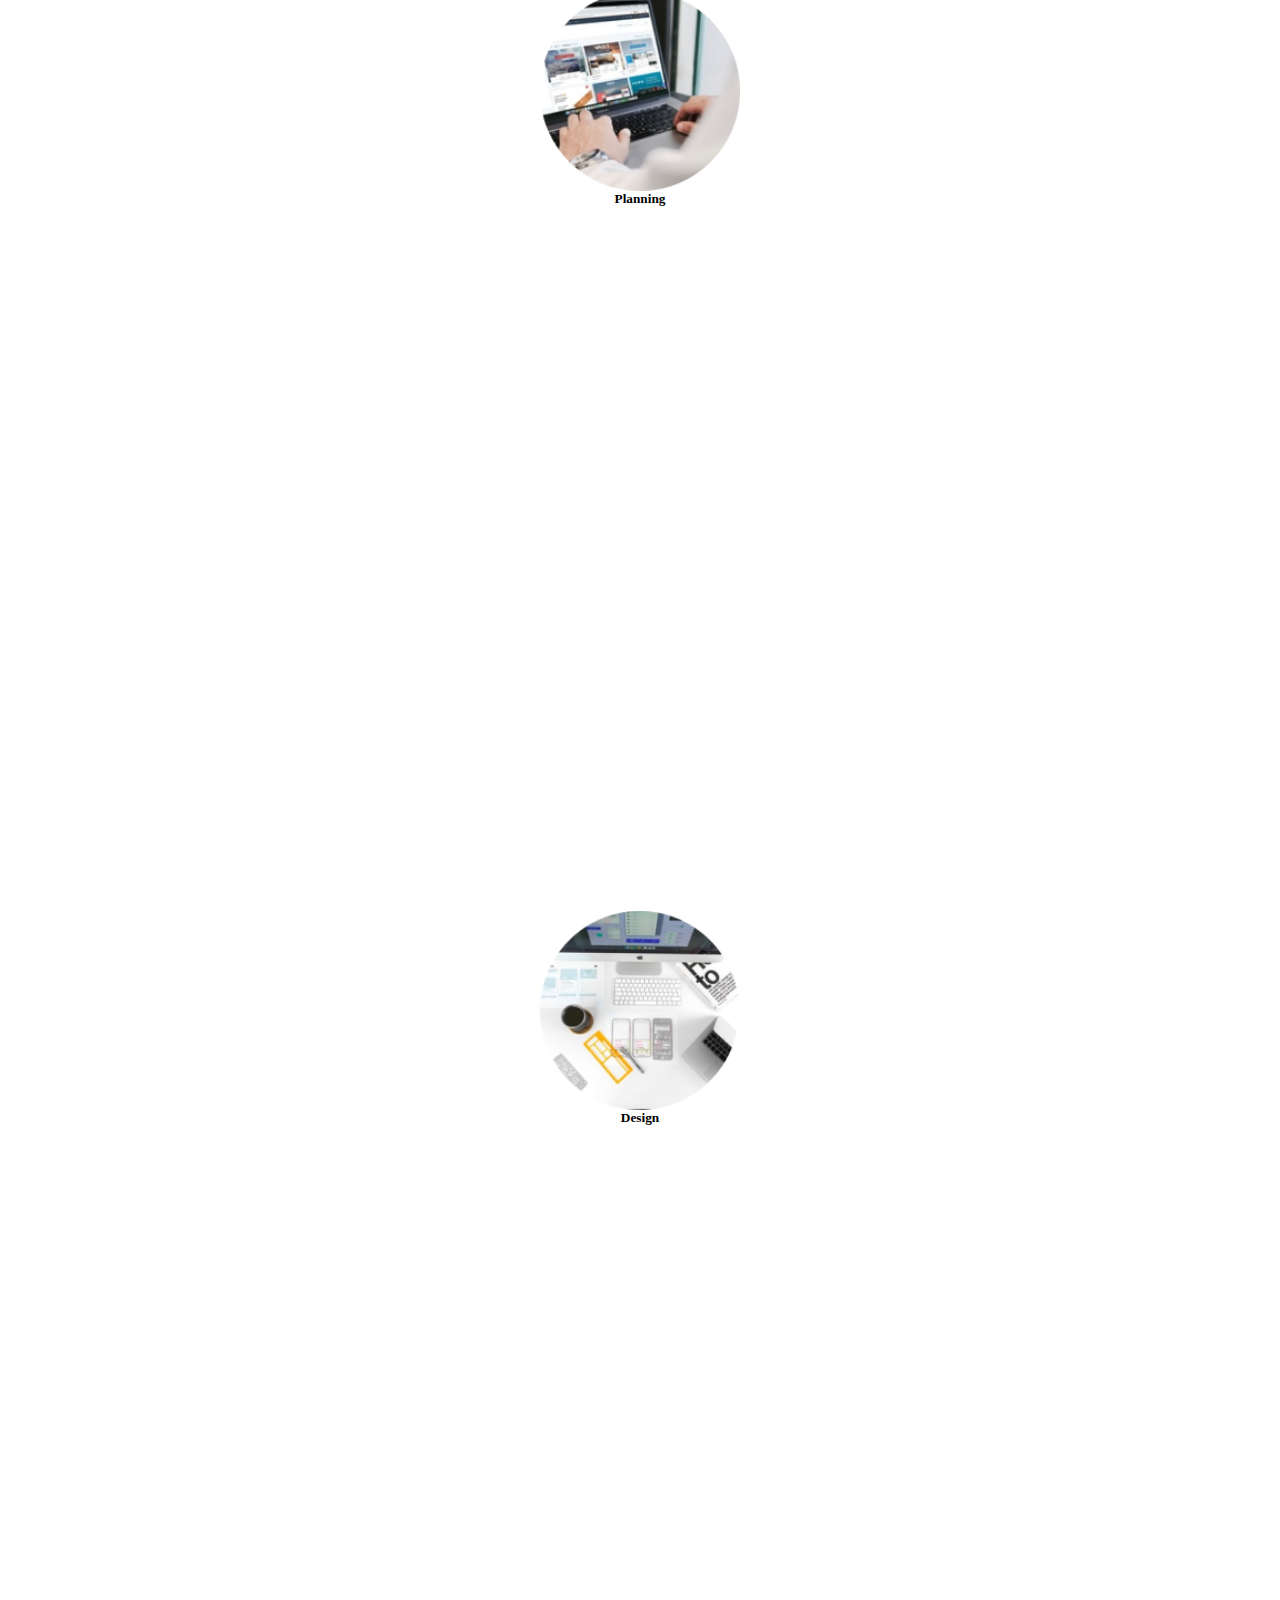
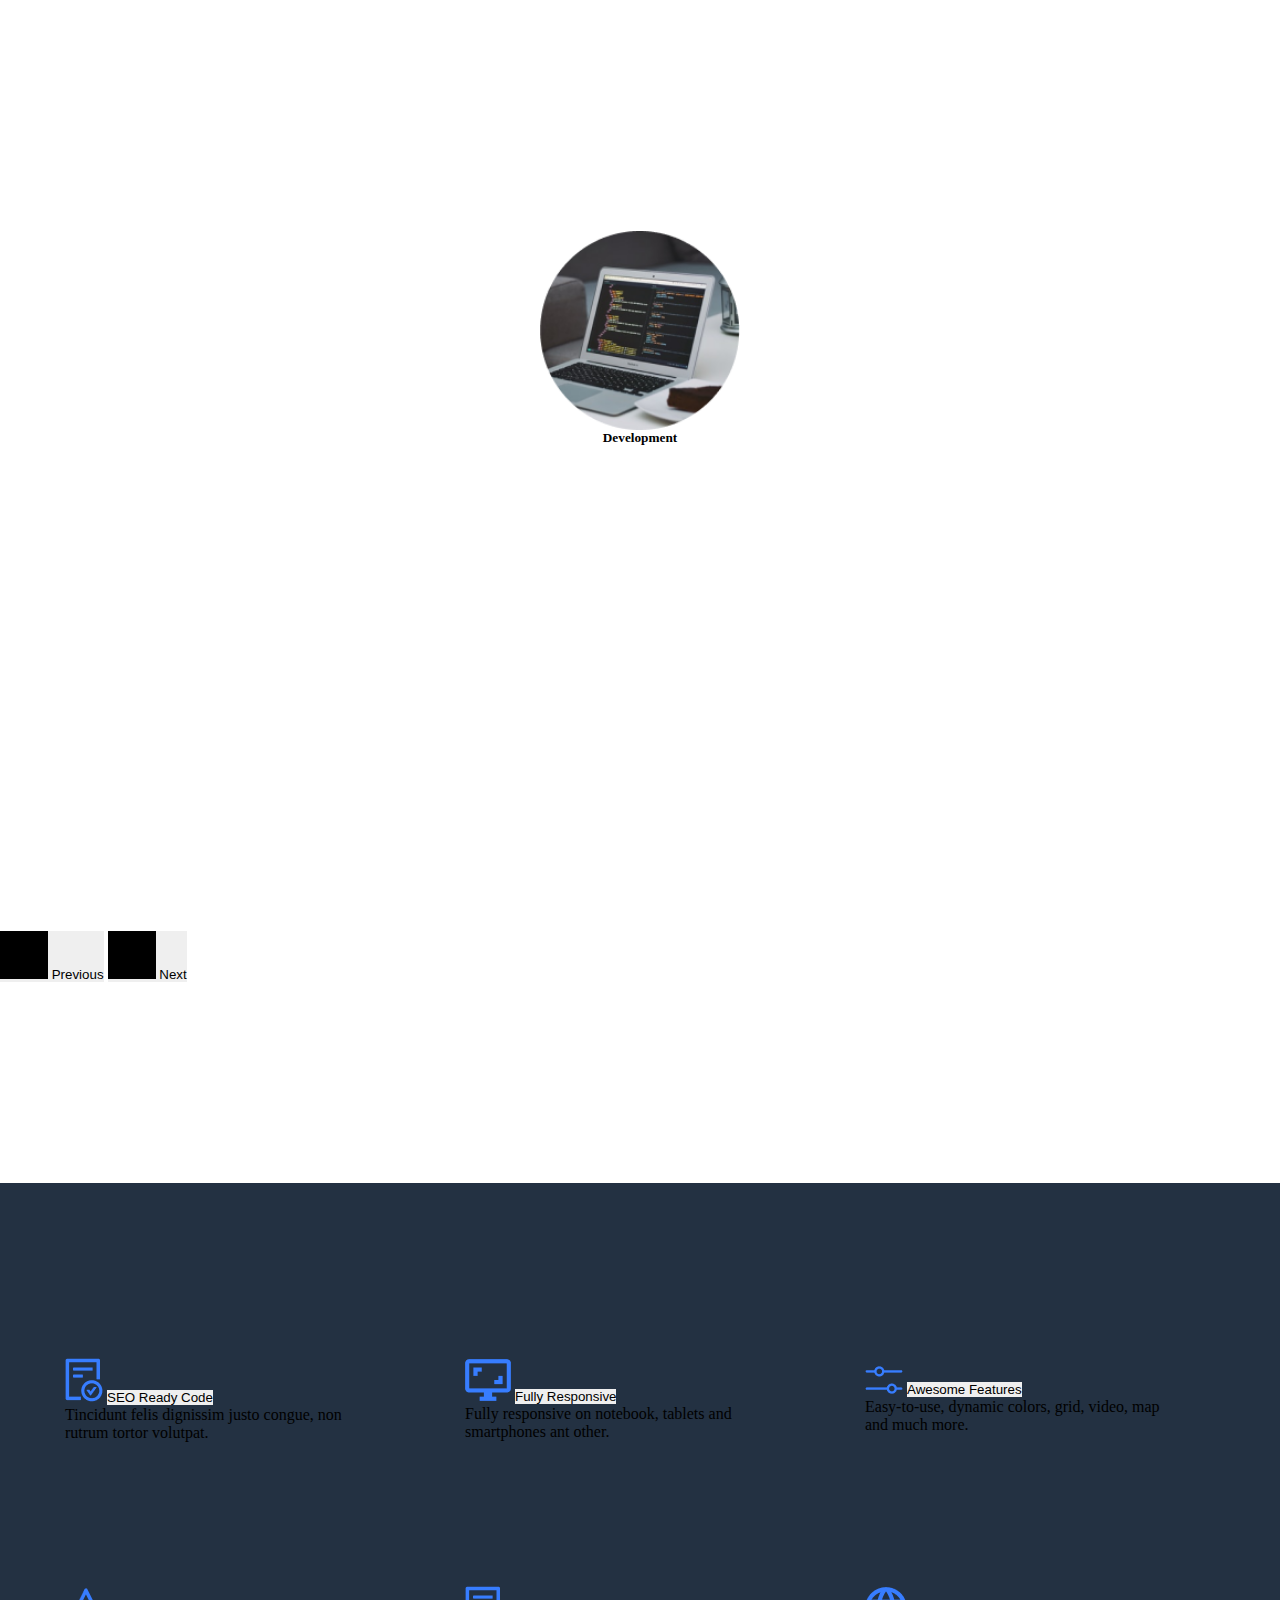
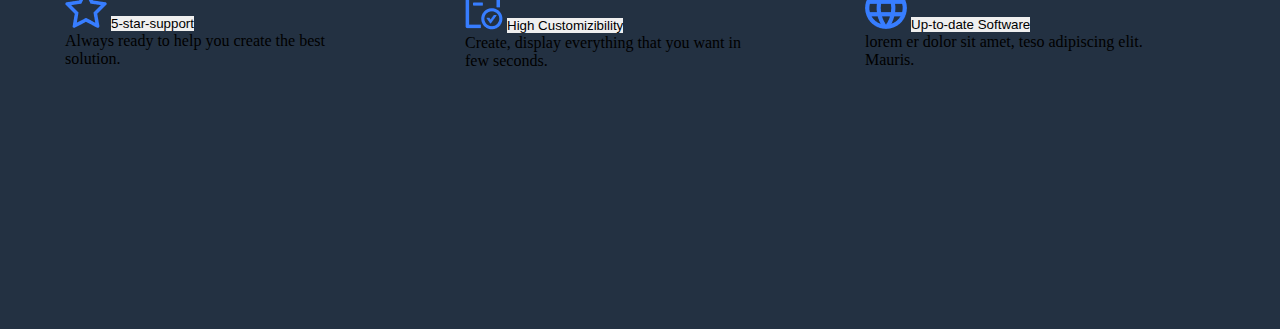
<file: Сжатая архивная папка/index.html>
<!DOCTYPE html>
<html lang="en">
<head>
    <meta charset="UTF-8">
    <meta name="viewport" content="width=device-width, initial-scale=1.0">
    <title>Document</title>
    <link rel="preconnect" href="https://fonts.googleapis.com">
    <link rel="preconnect" href="https://fonts.gstatic.com" crossorigin>
    <link href="https://fonts.googleapis.com/css2?family=Roboto&display=swap" rel="stylesheet">
    <link href="https://cdn.jsdelivr.net/npm/bootstrap@5.3.2/dist/css/bootstrap.min.css" rel="stylesheet" integrity="sha384-T3c6CoIi6uLrA9TneNEoa7RxnatzjcDSCmG1MXxSR1GAsXEV/Dwwykc2MPK8M2HN" crossorigin="anonymous">
    <link rel="stylesheet" href="./style.css">
</head>

<body>
    <header class="header">
        <div class="header__nav">
            <nav class="header__block">
                <a class="block__link" href="">Home</a>
                <a class="block__link" href="">Pages</a>
                <a class="block__link" href="">Services</a>
                <a class="block__link" href="">Portfolio</a>
                <a class="block__link" href="">Blog</a>
                <a class="block__link" href="">Contact us</a>
            </nav>
        </div>

        <p>
            <button class="menu" type="button" data-bs-toggle="collapse" data-bs-target="#collapseWidthExample" aria-expanded="false" aria-controls="collapseWidthExample">
                Mobile menu
            </button>
        </p>
        <div style="min-height: 120px;">
            <div class="collapse collapse-horizontal" id="collapseWidthExample">
                <div class="card card-body" style="width: 250px;">
                    <nav class="header__mobile">
                        <a class="mobile__nav" href="">Home</a>
                        <a class="mobile__nav" href="">Pages</a>
                        <a class="mobile__nav" href="">Services</a>
                        <a class="mobile__nav" href="">Portfolio</a>
                        <a class="mobile__nav" href="">Blog</a>
                        <a class="mobile__nav" href="">Contact us</a>
                    </nav>
                </div>
            </div>
        </div>
    </header>

    <main class="main">
        <div class="info-1">
            <div class="info-1__block">
                <div class="info-1__up">
                    <div class="up__left">
                        <p class="left__number">01</p>
                    </div>

                    <div class="up__right">
                        <p class="right__text">The Uniqe Creative </p>
                        <p class="right_p">Design Agency</p>
                    </div>
                </div>

                <div class="info-1__down">
                    <p class="down__text">Always on the lookout for the hi-tech advancements. Build not only a product that can sell well, but a platform through which to deliver it.</p>
                </div>

                <div class="info-1__buttons">
                    <button type="button" class="info-1__button-first">Start Now</button>
                    <button type="button" class="info-1__button-second">Learn More</button>
                </div>
            </div>
        </div>


    <div class="info-2">
        <div id="carouselExampleCaptions" class="carousel slide">
            <div class="carousel-indicators">
                <button type="button" data-bs-target="#carouselExampleCaptions" data-bs-slide-to="0" class="active" aria-current="true" aria-label="Slide 1"></button>
                <button type="button" data-bs-target="#carouselExampleCaptions" data-bs-slide-to="1" aria-label="Slide 2"></button>
                <button type="button" data-bs-target="#carouselExampleCaptions" data-bs-slide-to="2" aria-label="Slide 3"></button>
            </div>
            <div class="carousel-inner">
                <h2 class="carousel__h2">How we Works</h2>
            <div class="carousel-item active">
                <div class="carousel__caption">
                    <img class="carousel__img" src="./img-info2/Rectangle.png" class="d-block w-100" alt="...">
                    <h5 class="carousel-caption__txt">Planning</h5>
                </div>
            </div>
            <div class="carousel-item">
                <div class="carousel__caption">
                    <img class="carousel__img" src="./img-info2/Rectangle (1).png" class="d-block w-100" alt="...">
                    <h5 class="carousel-caption__txt">Design</h5>
                </div>
            </div>
            <div class="carousel-item">
                <div class="carousel__caption">
                    <img class="carousel__img" src="./img-info2/Rectangle (2).png" class="d-block w-100" alt="...">
                    <h5 class="carousel-caption__txt">Development</h5>
                </div>
            </div>
            </div>
            <button class="carousel-control-prev" type="button" data-bs-target="#carouselExampleCaptions" data-bs-slide="prev">
                <span class="carousel-control-prev-icon" aria-hidden="true"></span>
                <span class="visually-hidden">Previous</span>
            </button>
            <button class="carousel-control-next" type="button" data-bs-target="#carouselExampleCaptions" data-bs-slide="next">
                <span class="carousel-control-next-icon" aria-hidden="true"></span>
                <span class="visually-hidden">Next</span>
            </button>
        </div>
    </div>





    <div class="info-3">
        <div class="info-3__block">
                <div class="blocks__block">
                    <img class="block__img" src="./img-info3/Vector.png" alt="">
                    <button class="btn btn-primary" type="button" data-bs-toggle="collapse" data-bs-target="#collapseWidthExample-1" aria-expanded="false" aria-controls="collapseWidthExample">
                        SEO Ready Code
                    </button>
                    <div style="min-height: 120px;">
                        <div class="collapse collapse-horizontal" id="collapseWidthExample-1">
                        <div class="card card-body" style="width: 300px;">
                            Tincidunt felis dignissim justo congue, non rutrum tortor volutpat.
                        </div>
                        </div>
                    </div>
                </div>

                <div class="blocks__block">
                    <img class="block__img" src="./img-info3/Vector (1).png" alt="">
                    <button class="btn btn-primary" type="button" data-bs-toggle="collapse" data-bs-target="#collapseWidthExample-2" aria-expanded="false" aria-controls="collapseWidthExample">
                        Fully Responsive
                    </button>
                    <div style="min-height: 120px;">
                        <div class="collapse collapse-horizontal" id="collapseWidthExample-2">
                        <div class="card card-body" style="width: 300px;">
                            Fully responsive on notebook, tablets and smartphones ant other.
                        </div>
                        </div>
                    </div>
                </div>

                <div class="blocks__block">
                    <img class="block__img" src="./img-info3/Vector (2).png" alt="">
                    <button class="btn btn-primary" type="button" data-bs-toggle="collapse" data-bs-target="#collapseWidthExample-3" aria-expanded="false" aria-controls="collapseWidthExample">
                        Awesome Features
                    </button>
                    <div style="min-height: 120px;">
                        <div class="collapse collapse-horizontal" id="collapseWidthExample-3">
                        <div class="card card-body" style="width: 300px;">
                            Easy-to-use, dynamic colors, grid, video, map and much more.
                        </div>
                        </div>
                    </div>
                </div>




                <div class="blocks__block">
                    <img class="block__img" src="./img-info3/Vector (3).png" alt="">
                    <button class="btn btn-primary" type="button" data-bs-toggle="collapse" data-bs-target="#collapseWidthExample-4" aria-expanded="false" aria-controls="collapseWidthExample">
                        5-star-support
                    </button>
                    <div style="min-height: 120px;">
                        <div class="collapse collapse-horizontal" id="collapseWidthExample-4">
                        <div class="card card-body" style="width: 300px;">
                            Always ready to help you create the best solution.
                        </div>
                        </div>
                    </div>
                </div>

                <div class="blocks__block">
                    <img class="block__img" src="./img-info3/Vector.png" alt="">
                    <button class="btn btn-primary" type="button" data-bs-toggle="collapse" data-bs-target="#collapseWidthExample-5" aria-expanded="false" aria-controls="collapseWidthExample">
                        High Customizibility
                    </button>
                    <div style="min-height: 120px;">
                        <div class="collapse collapse-horizontal" id="collapseWidthExample-5">
                        <div class="card card-body" style="width: 300px;">
                            Create, display everything that you want in few seconds.
                        </div>
                        </div>
                    </div>
                </div>

                <div class="blocks__block">
                    <img class="block__img" src="./img-info3/Vector (4).png" alt="">
                    <button class="btn btn-primary" type="button" data-bs-toggle="collapse" data-bs-target="#collapseWidthExample-6" aria-expanded="false" aria-controls="collapseWidthExample">
                        Up-to-date Software
                    </button>
                    <div style="min-height: 120px;">
                        <div class="collapse collapse-horizontal" id="collapseWidthExample-6">
                        <div class="card card-body" style="width: 300px;">
                            lorem er dolor sit amet, teso adipiscing elit. Mauris.
                        </div>
                        </div>
                    </div>
                </div>
        </div>
    </div>
    </main>
    <script src="https://cdn.jsdelivr.net/npm/bootstrap@5.3.2/dist/js/bootstrap.bundle.min.js" integrity="sha384-C6RzsynM9kWDrMNeT87bh95OGNyZPhcTNXj1NW7RuBCsyN/o0jlpcV8Qyq46cDfL" crossorigin="anonymous"></script>
</body>
</html>
</file>
<file: style.css>
* {
    margin: 0;
    padding: 0;
    border: 0;
    outline: 0;
    text-decoration: none;
    list-style: none;
}

/* Our Best Workers ---> */

.container_workers_block {
    margin: 120px auto;
    width: 100%;
    display: flex;
    align-items: center;
}
.container_workers_block_txt{
    display: flex;
    flex-direction: column
}
.container_workers_block_txt-1{
    width: 270px;
    margin: 0 auto;
    display: flex;
}
.Rectangle{
    width: 3px;
    height: 100px;
    flex-shrink: 0;
    background: var(--main, #377DFF);
    display: flex;
    justify-content: start;
}
.btn-lg__1{
    margin: 30px auto;
    background-color: #fff;
    width: 164px;
    height: 50px;
    flex-shrink: 0;
    color: #141D28;
    text-align: center;
    font-family: Poppins;
    font-size: 16px;
    font-style: normal;
    font-weight: 400;
    line-height: 16px; /* 100% */
    border: 2px solid var(--main, #377DFF);
}
.card-title{
    margin-top: 35px;
    color: #141D28;
    text-align: center;
    font-family: Montserrat;
    font-size: 26px;
    font-style: normal;
    font-weight: 400;
    line-height: 34.5px; /* 132.692% */
    letter-spacing: 1px;
}
.card-text{
    margin-top: 9px;
    color: #5C6F87;
    text-align: center;
    font-family: Poppins;
    font-size: 14px;
    font-style: normal;
    font-weight: 400;
    line-height: 30px; /* 214.286% */
    letter-spacing: 2px;
    text-transform: uppercase;
}
.text{
    color: var(--main, #377DFF);
    font-family: Montserrat;
    font-size: 40px;
    font-style: normal;
    font-weight: 600;
    line-height: 46px; 
    letter-spacing: 1px;

    text-align: center;
}

.container_workers_block_txt {
    width: 300px;
    /* border: 1px solid #000; */
    margin-left: 165px;
    position: relative;
    
}
.Rectangle {
}
.text {
}
.btn {
    
}
.btn-primary {
}
.btn-lg__1{
    margin-right: 120px;
}
.container_workers_block_cards {
    width: 65%;
    padding: 0 100px;
    display: flex;
    justify-content: space-around;
    /* border: 2px solid yellow; */
    
}
.container_workers_block_cards_card-1_image{
    position: relative;
}
.btn btn-primary {
    color: #000;
}
.container_workers_block_cards_card-1 {
    
    /* border: 1px solid #000000; */
    text-align: center;
}
.container_workers_block_cards_card-1_img {
    
}
.container_workers_block_cards_card-1{
    transition: 1s;
}
.container_workers_block_cards_card-1:hover {
    scale: 1.1;
}
.btn-primary {
    --bs-btn-color: #fff;
    --bs-btn-bg: #233142;;
    --bs-btn-border-color: #233142;;
    --bs-btn-hover-color: #233142;;
    --bs-btn-hover-bg: #233142;;
    --bs-btn-hover-border-color: #233142;;
    --bs-btn-focus-shadow-rgb: 49,132,253;
    --bs-btn-active-color: #fff;
    --bs-btn-active-bg: #233142;;
    --bs-btn-active-border-color: #233142;;
    --bs-btn-active-shadow: inset 0 3px 5px rgba(0, 0, 0, 0.125);
    --bs-btn-disabled-color: #fff;
    --bs-btn-disabled-bg: #233142;;
    --bs-btn-disabled-border-color:#233142;;
}
.container_workers_block_cards_card-1_txt {
}
.container_workers_block_cards_card-1_txt2 {
}
.card-share{
    width: 288px;
    height: 50px;
    flex-shrink: 0;
    background: var(--main, #377DFF);

    position: absolute;
    display: flex;
    align-items: center;
    justify-content: space-around;
    padding: 0 60px;
    transform: translateY(-100%);
    
    /* display: none; */
    opacity: 0;
    transition: opacity 0.3s ease;
}
.container_workers_block_cards_card-1:hover .card-share{
    display: block;
    /* transform: translateY(-50px); */
    transition: 1.2s;
    opacity: 1;
    display: flex;
    align-items: center;
    justify-content: space-around;
    padding: 0 60px;
}

/* <---Our Best Workers */

/*----------Carusel--------- */

.container_carusel_testimonials {
    max-width: 1440px;
    display: flex;
    margin: 300px auto;
    justify-content: center;
}
.container_carusel_test_text{
    display: flex;
}
.Rectangle_testimomials{
    width: 3px;
    height: 50px;
    flex-shrink: 0;
    background: var(--main, #377DFF);
    display: flex;
    justify-content: start;
}
.test_text_1 {
    color: var(--main, #377DFF);
    text-align: center;
    font-family: Montserrat;
    font-size: 40px;
    font-style: normal;
    font-weight: 600;
    line-height: 46px; /* 115% */
    letter-spacing: 1px;
    margin: 0 12px 0 27px;
}
.test_text_2 {
    color: #141D28;
    text-align: center;
    font-family: Montserrat;
    font-size: 40px;
    font-style: normal;
    font-weight: 600;
    line-height: 46px; /* 115% */
    letter-spacing: 1px;
}
.testi_text1{
    margin: 60px 0 0 0;
    color: #4E5E72;
    text-align: center;
    font-family: Poppins;
    font-size: 20px;
    font-style: normal;
    font-weight: 400;
    line-height: 31px; /* 155% */
}
.testi_text2 {
    margin: 40px 0 0 0;
    color: #141D28;
    text-align: center;
    font-family: Montserrat;
    font-size: 27px;
    font-style: normal;
    font-weight: 400;
    line-height: 34.5px; /* 127.778% */
    letter-spacing: 1px;
}
.testi_text3 {
    margin: 9px 0 0 0;
    margin-bottom: 100px;
    color: #4E5E72;
    text-align: center;
    font-family: Poppins;
    font-size: 16px;
    font-style: normal;
    font-weight: 400;
    line-height: 30px; /* 187.5% */
    letter-spacing: 4px;
    text-transform: uppercase;
}
.container_carusel_tes_block{
    width: 965px;
    display: flex;
    justify-content: center;
    align-items: center;
    flex-direction: column
}
.carousel-inner{
    width: 250px;
    height: 250px;
    flex-shrink: 0;
}
.carousel {
    position: relative;
    display: flex;
    flex-wrap: nowrap;
    align-items: center;
    justify-content: center;
    margin: 72px 0 0 0;
    width: 450px;
}
.carousel-control-next, .carousel-control-prev {
    position: absolute;
    top: 0px;
    bottom: 0px;
    z-index: 1;
    display: flex;
    align-items: center;
    justify-content: center;
    width: 15%;
    padding: 0px;
    color: rgb(19, 23, 103);
    text-align: center;
    background: 0px 0px;
    border: 0px;
    opacity: 0.5;
    transition: opacity 0.15s ease 0s;
}

.carousel-control-next {

}

/* Стилі для великих екранів (дисплей максимум 1199рх) / */
    @media (max-width: 1199px) { }
/* / Стилі для середніх екранів (дисплей максимум 991рх) / */
    @media (max-width: 991px) {  }

/* / Стилі для малих екранів (дисплей максимум 767рх) / */
    @media (max-width: 767px) {  }

/* / Стилі для дуже малих екранів (дисплей максимум 575рх) */
@media (max-width: 575px) {
    .container_workers{
        
        
    }
}
</file>
<file: Сжатая архивная папка/style.css>
*{
    margin: 0;
    padding: 0;
    border: 0;
    outline: 0;
    list-style: none;
    box-sizing: border-box;
    text-decoration: none;
}

body{

}



.header {
    max-width: 100%;
    padding: 20px;
    display: flex;
    justify-content: space-between;
    justify-content: center;
    background: #0c1117;
    font-family: 'Roboto', sans-serif;
    align-items: center;
}

.header__nav{
    font-family: 'Roboto', sans-serif;
    width: 800px;
}

.header__block {
    font-family: 'Roboto', sans-serif;
    display: flex;
    justify-content: space-between;
}

.block__link {
    color: #FFF;
    font-size: 15px;
    font-weight: 400;
    letter-spacing: 0.8px;
    font-family: 'Roboto', sans-serif;
    text-decoration: none;
}

.main{
    max-width: 1440px;
    margin: 0 auto;
}

.info-1{
    max-width: 1440px;
    background: 
    linear-gradient(rgb(17, 17, 35), rgba(0, 0, 0, 0.29)), 
    url(./img/Rectangle.png);
    background-repeat: no-repeat;
}


.info-1__block {
    max-width: 700px;
    display: flex;
    flex-direction: column;
    padding-top: 300px;
    margin-left: 150px;
    padding-bottom: 300px;
}

.info-1__txt{
    color: white;
}

.info-1__up {
    color: white;
    display: flex;
    align-items: center;
    justify-content: center;
}

.up__left {

}

.left__number {
    color: rgba(255, 255, 255, 0.13);
    font-size: 140px;
    font-style: normal;
    font-weight: 400;
    line-height: 180px; /* 128.571% */
}

.up__right {
}

.right__text {
    color: #FFF;
    font-size: 50px;
    font-style: normal;
    font-weight: 400;
    line-height: 110px; /* 220% */
}

.right_p {
    color: var(--main, #377DFF);
    font-size: 50px;
    font-style: normal;
    font-weight: 400;
    line-height: 90px; /* 180% */
}

.info-1__down {
    margin-top: 50px;
    color: white;

}

.carousel__h2 {
    margin-top: 30px;
    text-align: center;
}

.down__text {
}

.info-1__buttons {
    color: white;
    display: flex;
    max-width: 335px;
    justify-content: space-between;
}

.info-1__button-first {
    color: white;
    width: 166px;
    height: 50px;
    border-radius: 35px;
    background: var(--main, #377DFF);  
    display: flex;
    align-items: center;
    justify-content: center;
}

.info-1__button-second {
    color: white;
    width: 166px;
    height: 50px;
    border-radius: 35px;
    border: 2px solid var(--main, #377DFF);
    display: flex;
    align-items: center;
    justify-content: center;
    background-color: #377dff00;
}




/* CAROUSEL */

.info-2 {
    margin-top: 200px;
    background-color: white;
}

.carousel-inner {
    margin: 0 auto;
}

/* slide 1,2,3,4 */
.carousel-item{
    height: 700px;
}

.carousel__caption{
    margin:  0 auto;
    margin-top: 220px;
    max-width: 900px;
    display: flex;
    flex-direction: column;
    align-items: center;
    justify-content: center;
}

.carousel-caption__txt{
    color: black;
}

.carousel__img{
    width: 200px;
}


.carousel-indicators [data-bs-target] {
    width: 30px;
    margin-right: 5px;
    margin-left: 5px;
    cursor: pointer;
    opacity: 1;
    transition: 0.7s;
    background-color: rgba(96, 96, 96, 0.475);
}

.carousel-indicators .active{
    background-color: #0c1117;
    transform: scale(1.2);
}

/* my info(arrows) */
.carousel-control-next-icon {
    background-color: black;
}

.carousel-control-next-icon, .carousel-control-prev-icon{
    background-color: black;
}

.carousel-control-next-icon, .carousel-control-prev-icon {
    display: inline-block;
    width: 3rem;
    height: 3rem;
    background-repeat: no-repeat;
    background-position: 50%;
    background-size: contain;
}


.info-3 {
    max-width: 1440px;
    margin-top: 200px;
    background: #233142;
    padding: 145px 0;
}

.info-3__block{
    max-width: 1200px;
    margin: 0 auto;
    display: flex;
    align-items: center;
    justify-content: space-between;
    flex-wrap: wrap;
}

.blocks__block {
    width: 350px;
    margin: 30px auto;
}


.block__img {

}

.btn {

}

.btn-primary {
    --bs-btn-color: #fff;
    --bs-btn-bg: none;
    --bs-btn-border-color: none;
    --bs-btn-hover-color: #fff;
    --bs-btn-hover-bg: none;
    --bs-btn-hover-border-color: none;
    --bs-btn-focus-shadow-rgb: none;
    --bs-btn-active-color: #fff;
    --bs-btn-active-bg: none;
    --bs-btn-active-border-color: none;
    --bs-btn-active-shadow: none;
    --bs-btn-disabled-color: none;
    --bs-btn-disabled-bg: none;
    --bs-btn-disabled-border-color: none;
}

.btn:hover {
    border: 1px solid #ffffff;
}


.collapse {

}

.collapse-horizontal {

}

.card {

}

.card-body {

}


@media (max-width: 1600px) {  
    .menu{
        display: none;
    }
}


@media (max-width: 1199px) {  
}

    @media (max-width: 991px) {  

    }


    @media (max-width: 767px) { 
        .info-1__block{
            margin-left: 0;
        }
    }


    @media (max-width: 575px) {
        .left__number{
            display: none;
        }

        .menu {
            display: block;
            width: 100px;
            height: 50px;
            border: 3px solid #ffffff;
            border-radius: 5px;
        }

        .header{
            flex-direction: column;
        }

        .button__header {
            display: block;
        }

        .card {
        }

        .card-body {
        }

        .header__mobile {
            font-family: 'Roboto', sans-serif;
            color: black;
            display: flex;
            flex-direction: column;
            text-align: center;
        }

        .mobile__nav {
            font-family: 'Roboto', sans-serif;
            color: black;
            text-decoration: none;
            padding: 10px;
        }


        .carousel-control-next-icon{
            display: none;
        }

        .carousel-control-prev-icon{
            display: none;
        }


        .block__link{
            display: none;
        }

        .right__text {
            color: #FFF;
            font-size: 35px;
            font-style: normal;
            font-weight: 400;
            line-height: 110px; /* 220% */
            text-align: center;
        }
        
        .right_p {
            color: var(--main, #377DFF);
            font-size: 35px;
            font-style: normal;
            font-weight: 400;
            line-height: 90px; /* 180% */
            text-align: center;
        }

        .info-1__buttons{
            display: flex;
            flex-direction: column;
            margin: 0 auto;
        }

        .down__text{
            text-align: center;
        }

        .info-1__button-second{
            margin-top: 10px;
        }

        .info-1__block {
            padding-top: 50px;
        }
    }
</file>
<file: proect/style.css>
.NewEra__info{
    color: #FFF;
font-family: Montserrat;
font-size: 70px;
font-style: normal;
font-weight: 600;
line-height: 80.5px; /* 115% */
letter-spacing: 1px;
}
.Innovation__info{
    color: var(--main, #377DFF);
font-family: Montserrat;
font-size: 55px;
font-style: normal;
font-weight: 500;
line-height: 69px; /* 125.455% */
letter-spacing: 1px;
}
.Always__info{
    color: #FFF;
font-family: Montserrat;
font-size: 20px;
font-style: normal;
font-weight: 400;
line-height: 30px; /* 150% */
letter-spacing: 1px;
}
.box{
    background-color: #233142;
}
.card__btn {
    background-color: #233142;
}
.box__block{
    display:flex ;
    align-items: center;
}
.{
  display: flex;
  align-items: right;
}
.box-2__title-Our{
    color: var(--main, #377DFF);
text-align: center;
font-family: Montserrat;
font-size: 40px;
font-style: normal;
font-weight: 600;
line-height: 46px; /* 115% */
letter-spacing: 1px;
    
}
.box-2__title{
    margin: 140px auto;
}

.box-2__section{
    display: flex;
    justify-content: space-between;
    align-items: center;
    
    }
    .box-2__title-center{   
        
        text-align: center;
    }
    .box-2__title{
        color: #141D28;
text-align: center;
font-family: Montserrat;
font-size: 40px;
font-style: normal;
font-weight: 600;
line-height: 46px; /* 115% */
letter-spacing: 1px;
    }
    .card-body{
        background: #141D28;
        color: #FFF;

font-family: Montserrat;
font-size: 18px;
font-style: normal;
font-weight: 400;
line-height: 23px; /* 127.778% */
letter-spacing: 1px;
    }
    .section-left__block-text{
        color: #5C6F87;
font-family: Poppins;
font-size: 15px;
font-style: normal;
font-weight: 400;
line-height: 30px; /* 200% */
text-transform: capitalize;
    }
    .section-left__text{
        color: #5c6f87;
font-family: Poppins;
font-size: 16px;
font-style: normal;
font-weight: 400;
line-height: 30px; /* 187.5% */
    }
    .section-left__block-text__Motion{
        color: #141D28;
font-family: Montserrat;
font-size: 17px;
font-style: normal;
font-weight: 400;
line-height: 23px; /* 135.294% */
letter-spacing: 1px;
    }
    .container__info{
        
    }
    .btn-primary{
        --bs-btn-color: #fff;
    --bs-btn-bg: #f5f6f8;
    --bs-btn-border-color: #f6f8fc;
    --bs-btn-hover-color: #fff;
    --bs-btn-hover-bg: #233142;
    --bs-btn-hover-border-color: #233142;
    --bs-btn-focus-shadow-rgb: 49,132,253;
    --bs-btn-active-color: #fff;
    --bs-btn-active-bg:#233142;
    --bs-btn-active-border-color: #233142;
    --bs-btn-active-shadow: inset 0 3px 5px rgba(0, 0, 0, 0.125);
    --bs-btn-disabled-color: #fff;
    --bs-btn-disabled-bg: #233142;
    --bs-btn-disabled-border-color: #233142;
    background-color: #233142;
    }
    







     
    @media (max-width: 1199px) { 
        .NewEra__info{
            font-size: 60px;
            
        }
        .Innovation__info{
            font-size: 40px;
        }
        .Always__info{
            
            
        }
        .block__image{
            width: 50%;
        }
        .box{
            padding: 200px 0;
            margin: 0 auto;
        }
        .container__info{
            text-align: center;
        }
     }


    @media (max-width: 991px) { 
        .block__image{
            display: none;
            
        }
        .box__block{
            padding-top: 100px;
        }
        .box-2__section{
            display: flex;
            flex-direction: column;
            align-items: center;
            width: 100%;
            
        }
        .section-right .card{
            margin-top: 40px;
        }
        .section-left__text{
            
        }
        .block__image2{
            display: none;
        }
     }



    @media (max-width: 767px) {
    
    }
     


@media (max-width: 575px) { 
    
 }
</file>
